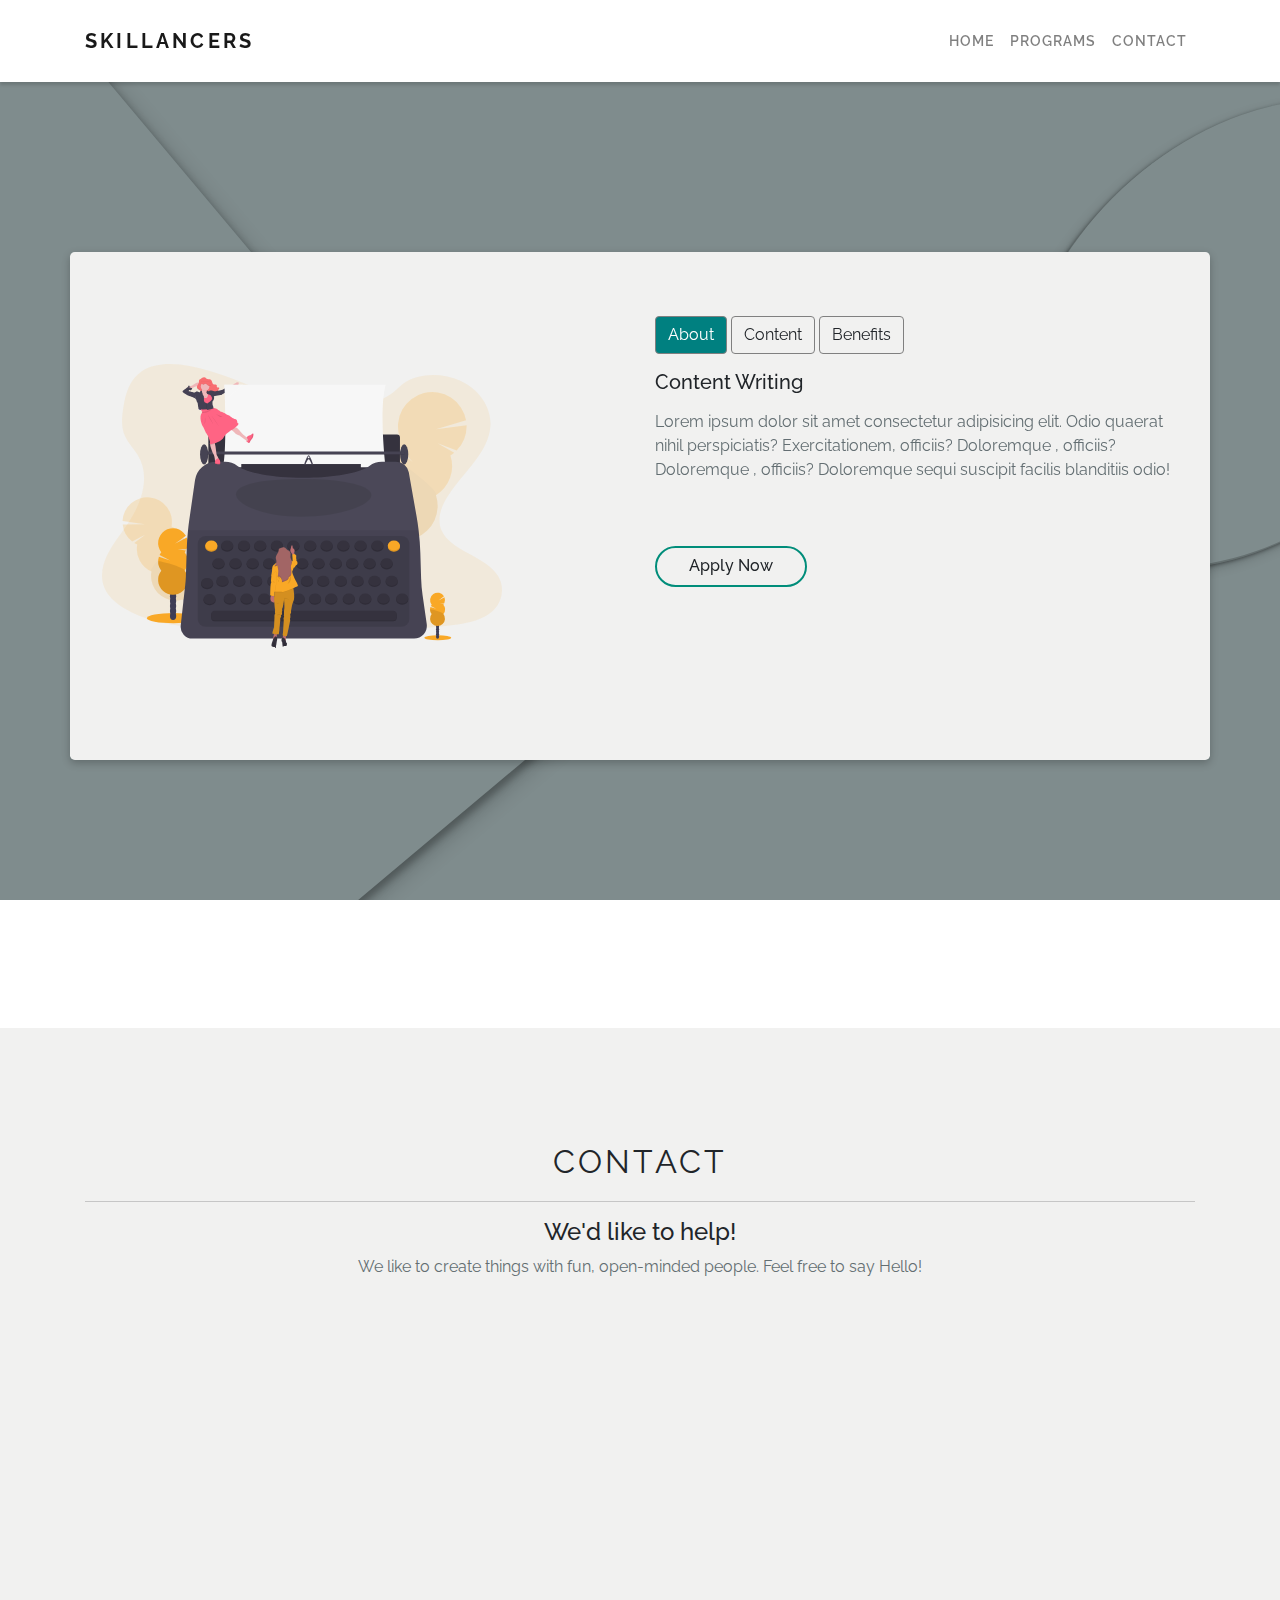
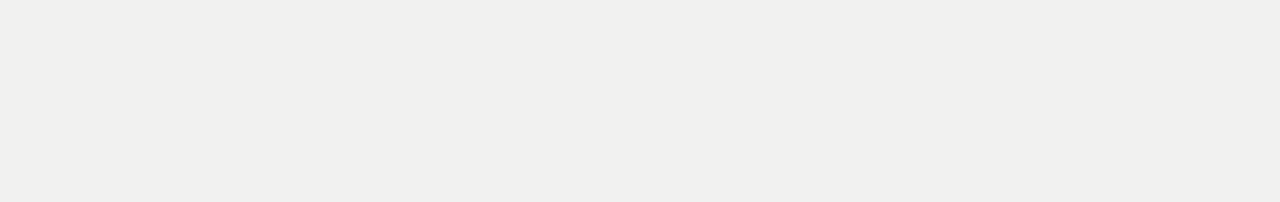
<file: pages/content.html>
<!DOCTYPE html>
<html lang="en">

<head>
  <meta charset="UTF-8">
  <meta http-equiv="X-UA-Compatible" content="IE=edge">
  <meta name="viewport" content="width=device-width, initial-scale=1.0">
  <title>Content Writing - Skillancers</title>
  <link rel="stylesheet" href="https://stackpath.bootstrapcdn.com/bootstrap/4.4.1/css/bootstrap.min.css"
    integrity="sha384-Vkoo8x4CGsO3+Hhxv8T/Q5PaXtkKtu6ug5TOeNV6gBiFeWPGFN9MuhOf23Q9Ifjh" crossorigin="anonymous" />
  <link rel="stylesheet" href="https://cdnjs.cloudflare.com/ajax/libs/font-awesome/5.13.0/css/all.min.css">

  <link rel="stylesheet" href="https://unpkg.com/aos@next/dist/aos.css" />
  <link rel="stylesheet" href="../styles/style.css">
  <link rel="stylesheet" href="../styles/programs.css">
</head>

<body>
  <div class="background">
    <nav class="navbar navbar-expand-lg navbar-light">
        <div class="container">
          <a class="navbar-brand text-uppercase" href="#">Skillancers</a>
          <button
            class="navbar-toggler"
            type="button"
            data-bs-toggle="collapse"
            data-bs-target="#navbarSupportedContent"
            aria-controls="navbarSupportedContent"
            aria-expanded="false"
            aria-label="Toggle navigation"
          >
            <span class="navbar-toggler-icon"></span>
          </button>
          <div
            class="collapse navbar-collapse text-center"
            id="navbarSupportedContent"
          >
            <ul class="navbar-nav ml-auto">
              <li class="nav-item homeID ">
                <a class="nav-link" aria-current="page" href="../index.html"
                  >Home</a
                >
              </li>
              <li class="nav-item ">
                <a href="../pages/programs.html" class="nav-link" >programs</a>
              </li>
              
              
              <li class="nav-item contactID">
                <a class="nav-link" href="#contactID">Contact</a>
              </li>
            </ul>
            <!-- <form class="d-flex mx-3">
              <input
                class="form-control mx-2"
                type="search"
                placeholder="Search"
                aria-label="Search"
              />
              <button class="btn" type="submit">Search</button>
            </form> -->
          </div>
        </div>
      </nav>    <!-- ---------------------------------------ABOUT----------------------- -->

    <section class="home homeID" id="homeID">
      <div class="internship_container container" data-aos="zoom-in">
       <div class="row">
           <div class="col-lg-6 col-md-6 col-12 my-5">
            <div class=" internship">
                   <img src="../images/type.svg" class="img-fluid" alt="">
                
                    <!-- <h5 class="card-title">Web Development</h5>
                    <p>Lorem ipsum dolor sit amet consectetur adipisicing elit. Non, harum! Consequatur, at.</p> -->
                  </div>
           </div>
           <div class="col-lg-6 col-md-6 col-12">
               <div class="tabContainer">
                   <div class="button_container">
                       <button class="btn" onclick="showPanels(0)">About</button>

                       <button class="btn" onclick="showPanels(1)">Content</button>
                       <button class="btn" onclick="showPanels(2)">Benefits</button>
                   </div>
                   <div class="panel">
                       <h5>Content Writing</h5>
                       <p>Lorem ipsum dolor sit amet consectetur adipisicing elit. Odio quaerat nihil perspiciatis? Exercitationem, officiis? Doloremque , officiis? Doloremque , officiis? Doloremque sequi suscipit facilis blanditiis odio!</p>
                        <button class="light_button btn my-5">Apply Now</button>
                    </div>
                   <div class="panel">
                       <h5>Requirements</h5>
                       <ul>
                           <li>Basic understanding of HTML & CSS, however not essential.</li>
                           <li>HTML Editor (e.g. Brackets, Coda, Notepad++, Coffeecup)</li>
                           <li>Webhost with PHP capabilities</li>
                           <li>FTP access (e.g FileZilla)</li>
                       </ul>
                   </div>
                   <div class="panel">
                    <h5>Benefits</h5>
                    <ul>
                        <li>Code an awesome 'coming soon' landing page for your product or business</li>
                        <li>Learn how to develop a responsive landing page</li>
                        <li>Use many different components of the bootstrap framework</li>
                        <li>Collect emails from a sign-up box via PHP</li>
                    </ul>
                </div>
                   <div class="panel">
                    <h5>Mentors</h5>
                </div>
                
               </div>
               <div style="position: relative; height:100%"></div>
           </div>
       </div>
      </div>
    </section>
  </div>
 
  
  <section class="contact contactID" id="contactID">
    <div class="container ">
      <h2 class="text-center">Contact</h2>
      <hr> 
      <div class="text-center">
        <h4>We'd like to help!</h4>
        <p>We like to create things with fun, open-minded people. Feel free to say Hello!</p>
       </div>
      <div class="row contact_form" data-aos="fade-right" >
      
        
        <div class="col-lg-6 col-md-6">
          <div class="mb-3">
           
            <input type="text" class="form-control" id="exampleFormControlInput1" placeholder="Your Name">
          </div>
          <div class="mb-3">
           
            <input type="email" class="form-control" id="exampleFormControlInput1" placeholder="Your Name">
          </div>
          <div class="mb-3">
            <textarea class="form-control" id="exampleFormControlTextarea1" rows="3" placeholder="Message"></textarea>
          </div>
        <button type="submit" class="btn submit-btn ml-3 my-3">Send</button>

        </div>
        <div class="col-lg-4 col-md-4">
         <div class="left_contact">
          <table class="address">
            <tr>
              <td><i class="fas fa-map-marker-alt"></i></td>
              <td>Hyderabad, Pakistan</td>
            </tr>
            <tr>
              <td><i class="fas fa-phone-alt"></i></td>
              <td> (92)3383748348</td>
            </tr>
            <tr>
              <td><i class="fas fa-envelope"></i></td>
              <td>aneelareiko@gmail.com</td>
            </tr>
          </table>
          <hr>
          <ul class="social_links">
            <li><a href="#"> <i class="fab fa-facebook-f"></i> </a></li>
            <li><a href="#"> <i class="fab fa-linkedin"></i> </a></li>
            <li><a href="#"> <i class="fab fa-twitter"></i> </a></li>
            <li><a href="#"> <i class="fas fa-envelope"></i> </a></li>
          </ul>
        </div>
         </div>   

      </div>
    </div>
  </section>

  
  <script src="../scripts/script.js"></script>
  <script src="https://unpkg.com/aos@next/dist/aos.js"></script>
  <script>
    AOS.init();
  </script>
  <script
  src="https://cdn.jsdelivr.net/npm/bootstrap@5.1.0/dist/js/bootstrap.bundle.min.js"
  integrity="sha384-U1DAWAznBHeqEIlVSCgzq+c9gqGAJn5c/t99JyeKa9xxaYpSvHU5awsuZVVFIhvj"
  crossorigin="anonymous">

</script>
</body>

</html>
</file>
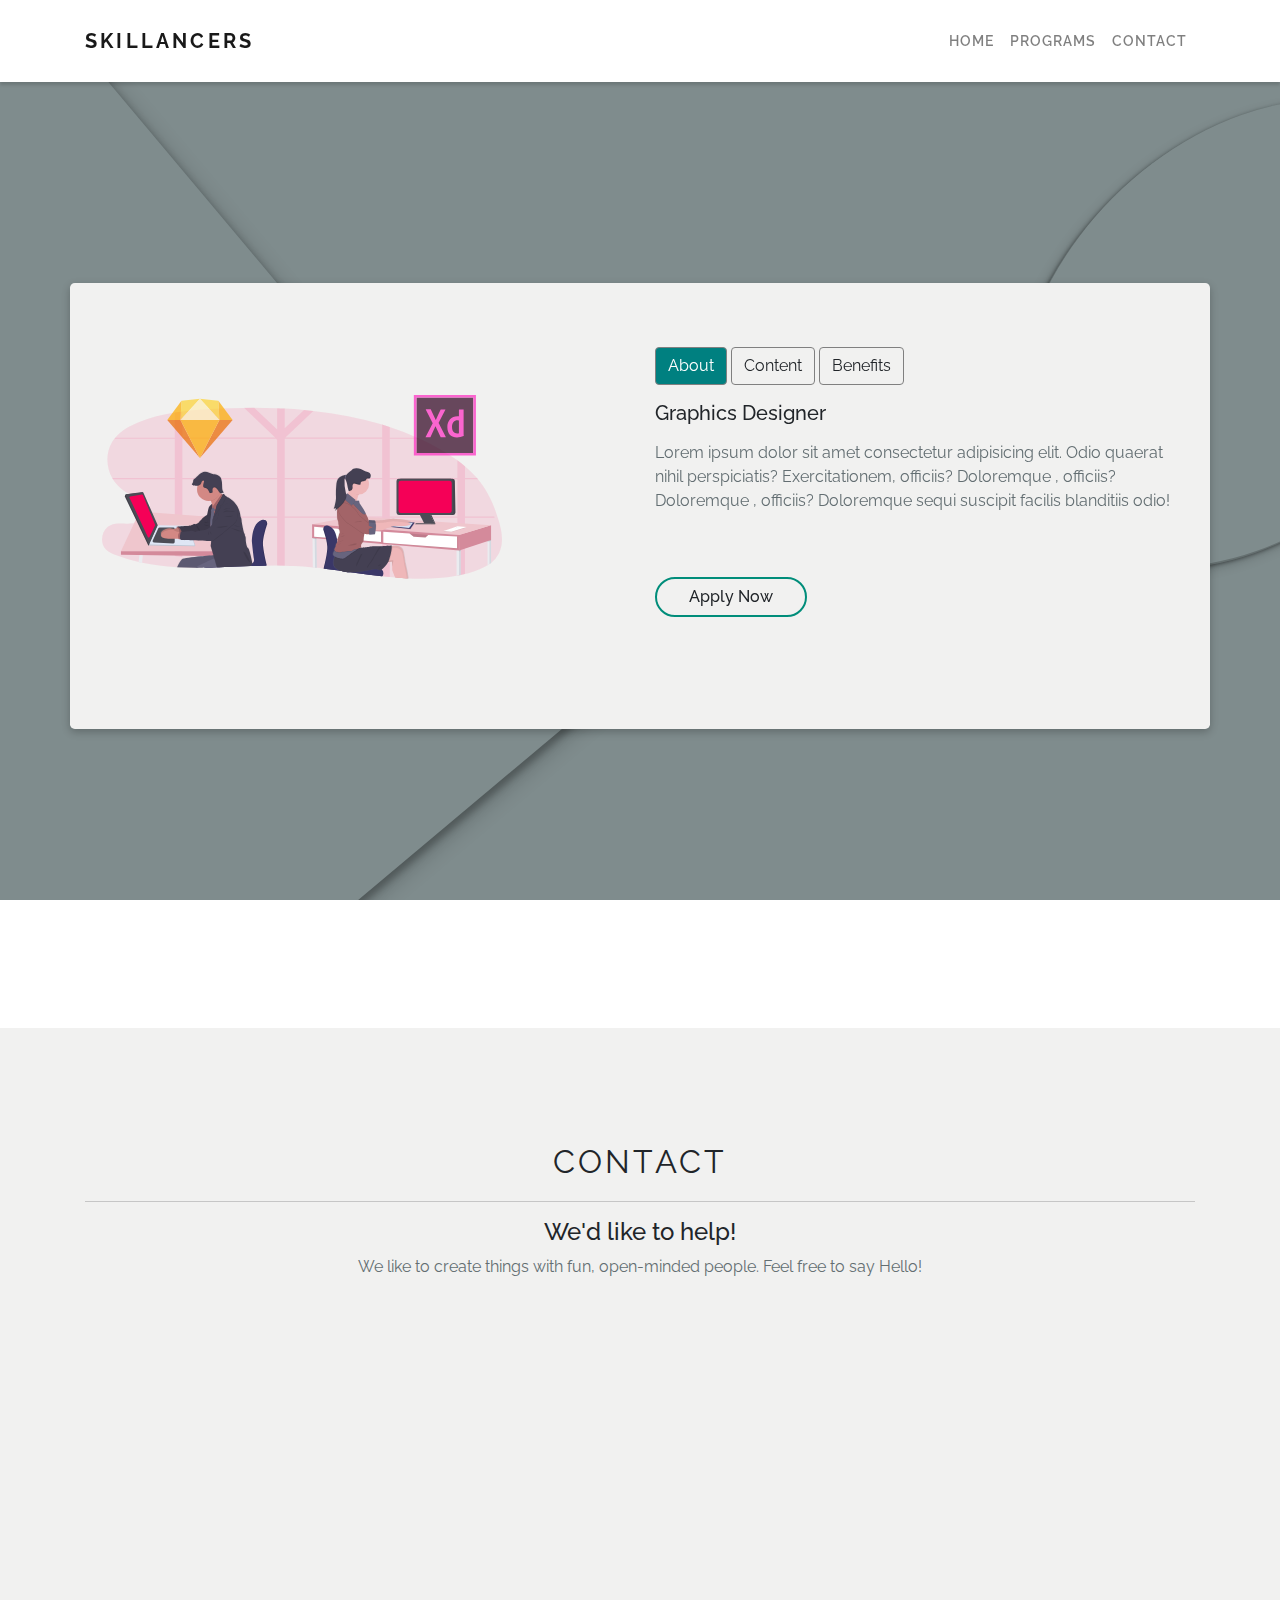
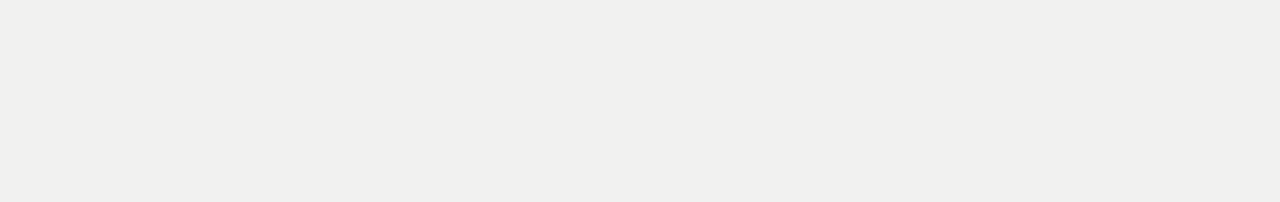
<file: pages/graphics.html>
<!DOCTYPE html>
<html lang="en">

<head>
  <meta charset="UTF-8">
  <meta http-equiv="X-UA-Compatible" content="IE=edge">
  <meta name="viewport" content="width=device-width, initial-scale=1.0">
  <title>Graphics Designer - Skillancers</title>
  <link rel="stylesheet" href="https://stackpath.bootstrapcdn.com/bootstrap/4.4.1/css/bootstrap.min.css"
    integrity="sha384-Vkoo8x4CGsO3+Hhxv8T/Q5PaXtkKtu6ug5TOeNV6gBiFeWPGFN9MuhOf23Q9Ifjh" crossorigin="anonymous" />
  <link rel="stylesheet" href="https://cdnjs.cloudflare.com/ajax/libs/font-awesome/5.13.0/css/all.min.css">

  <link rel="stylesheet" href="https://unpkg.com/aos@next/dist/aos.css" />
 
  <link rel="stylesheet" href="../styles/style.css">
  <link rel="stylesheet" href="../styles/programs.css">
</head>

<body>
  <div class="background">
    <nav class="navbar navbar-expand-lg navbar-light">
      <div class="container">
        <a class="navbar-brand text-uppercase" href="#">Skillancers</a>
        <button
          class="navbar-toggler"
          type="button"
          data-bs-toggle="collapse"
          data-bs-target="#navbarSupportedContent"
          aria-controls="navbarSupportedContent"
          aria-expanded="false"
          aria-label="Toggle navigation"
        >
          <span class="navbar-toggler-icon"></span>
        </button>
        <div
          class="collapse navbar-collapse text-center"
          id="navbarSupportedContent"
        >
          <ul class="navbar-nav ml-auto">
            <li class="nav-item homeID ">
              <a class="nav-link" aria-current="page" href="../index.html"
                >Home</a
              >
            </li>
            <li class="nav-item ">
              <a href="../pages/programs.html" class="nav-link" >programs</a>
            </li>
            
            <li class="nav-item contactID">
              <a class="nav-link" href="#contactID">Contact</a>
            </li>
          </ul>
          <!-- <form class="d-flex mx-3">
            <input
              class="form-control mx-2"
              type="search"
              placeholder="Search"
              aria-label="Search"
            />
            <button class="btn" type="submit">Search</button>
          </form> -->
        </div>
      </div>
    </nav>
    <!-- ---------------------------------------ABOUT----------------------- -->

    <section class="home homeID" id="homeID">
      <div class="internship_container container" data-aos="zoom-in">
       <div class="row">
           <div class="col-lg-6 col-md-6 col-12 my-5">
            <div class=" internship">
                   <img src="../images/design.svg" class="img-fluid"  alt="">
                
                    <!-- <h5 class="card-title">Web Development</h5>
                    <p>Lorem ipsum dolor sit amet consectetur adipisicing elit. Non, harum! Consequatur, at.</p> -->
                  </div>
           </div>
           <div class="col-lg-6 col-md-6 col-12">
               <div class="tabContainer">
                   <div class="button_container">
                       <button class="btn" onclick="showPanels(0)">About</button>

                       <button class="btn" onclick="showPanels(1)">Content</button>
                       <button class="btn" onclick="showPanels(2)">Benefits</button>
                   </div>
                   <div class="panel">
                       <h5>Graphics Designer</h5>
                       <p>Lorem ipsum dolor sit amet consectetur adipisicing elit. Odio quaerat nihil perspiciatis? Exercitationem, officiis? Doloremque , officiis? Doloremque , officiis? Doloremque sequi suscipit facilis blanditiis odio!</p>
                        <button class="light_button btn my-5">Apply Now</button>
                    </div>
                   <div class="panel">
                       <h5>Requirements</h5>
                       <ul>
                           <li>Basic understanding of HTML & CSS, however not essential.</li>
                           <li>HTML Editor (e.g. Brackets, Coda, Notepad++, Coffeecup)</li>
                           <li>Webhost with PHP capabilities</li>
                           <li>FTP access (e.g FileZilla)</li>
                       </ul>
                   </div>
                   <div class="panel">
                    <h5>Benefits</h5>
                    <ul>
                        <li>Code an awesome 'coming soon' landing page for your product or business</li>
                        <li>Learn how to develop a responsive landing page</li>
                        <li>Use many different components of the bootstrap framework</li>
                        <li>Collect emails from a sign-up box via PHP</li>
                    </ul>
                </div>
                   <div class="panel">
                    <h5>Mentors</h5>
                </div>
                
               </div>
               <div style="position: relative; height:100%"></div>
           </div>
       </div>
      </div>
    </section>
  </div>
 
  
  <section class="contact contactID" id="contactID">
    <div class="container ">
      <h2 class="text-center">Contact</h2>
      <hr> 
      <div class="text-center">
        <h4>We'd like to help!</h4>
        <p>We like to create things with fun, open-minded people. Feel free to say Hello!</p>
       </div>
      <div class="row contact_form" data-aos="fade-right">
      
        
        <div class="col-lg-6 col-md-6">
          <div class="mb-3">
           
            <input type="text" class="form-control" id="exampleFormControlInput1" placeholder="Your Name">
          </div>
          <div class="mb-3">
           
            <input type="email" class="form-control" id="exampleFormControlInput1" placeholder="Your Name">
          </div>
          <div class="mb-3">
            <textarea class="form-control" id="exampleFormControlTextarea1" rows="3" placeholder="Message"></textarea>
          </div>
        <button type="submit" class="btn submit-btn ml-3 my-3">Send</button>

        </div>
        <div class="col-lg-4 col-md-4">
         <div class="left_contact">
          <table class="address">
            <tr>
              <td><i class="fas fa-map-marker-alt"></i></td>
              <td>Hyderabad, Pakistan</td>
            </tr>
            <tr>
              <td><i class="fas fa-phone-alt"></i></td>
              <td> (92)3383748348</td>
            </tr>
            <tr>
              <td><i class="fas fa-envelope"></i></td>
              <td>aneelareiko@gmail.com</td>
            </tr>
          </table>
          <hr>
          <ul class="social_links">
            <li><a href="#"> <i class="fab fa-facebook-f"></i> </a></li>
            <li><a href="#"> <i class="fab fa-linkedin"></i> </a></li>
            <li><a href="#"> <i class="fab fa-twitter"></i> </a></li>
            <li><a href="#"> <i class="fas fa-envelope"></i> </a></li>
          </ul>
        </div>
         </div>   

      </div>
    </div>
  </section>

  
  <script src="../scripts/script.js"></script>
  <script src="https://unpkg.com/aos@next/dist/aos.js"></script>
  <script>
    AOS.init();
  </script>
  <script
  src="https://cdn.jsdelivr.net/npm/bootstrap@5.1.0/dist/js/bootstrap.bundle.min.js"
  integrity="sha384-U1DAWAznBHeqEIlVSCgzq+c9gqGAJn5c/t99JyeKa9xxaYpSvHU5awsuZVVFIhvj"
  crossorigin="anonymous">

</script>
</body>

</html>
</file>
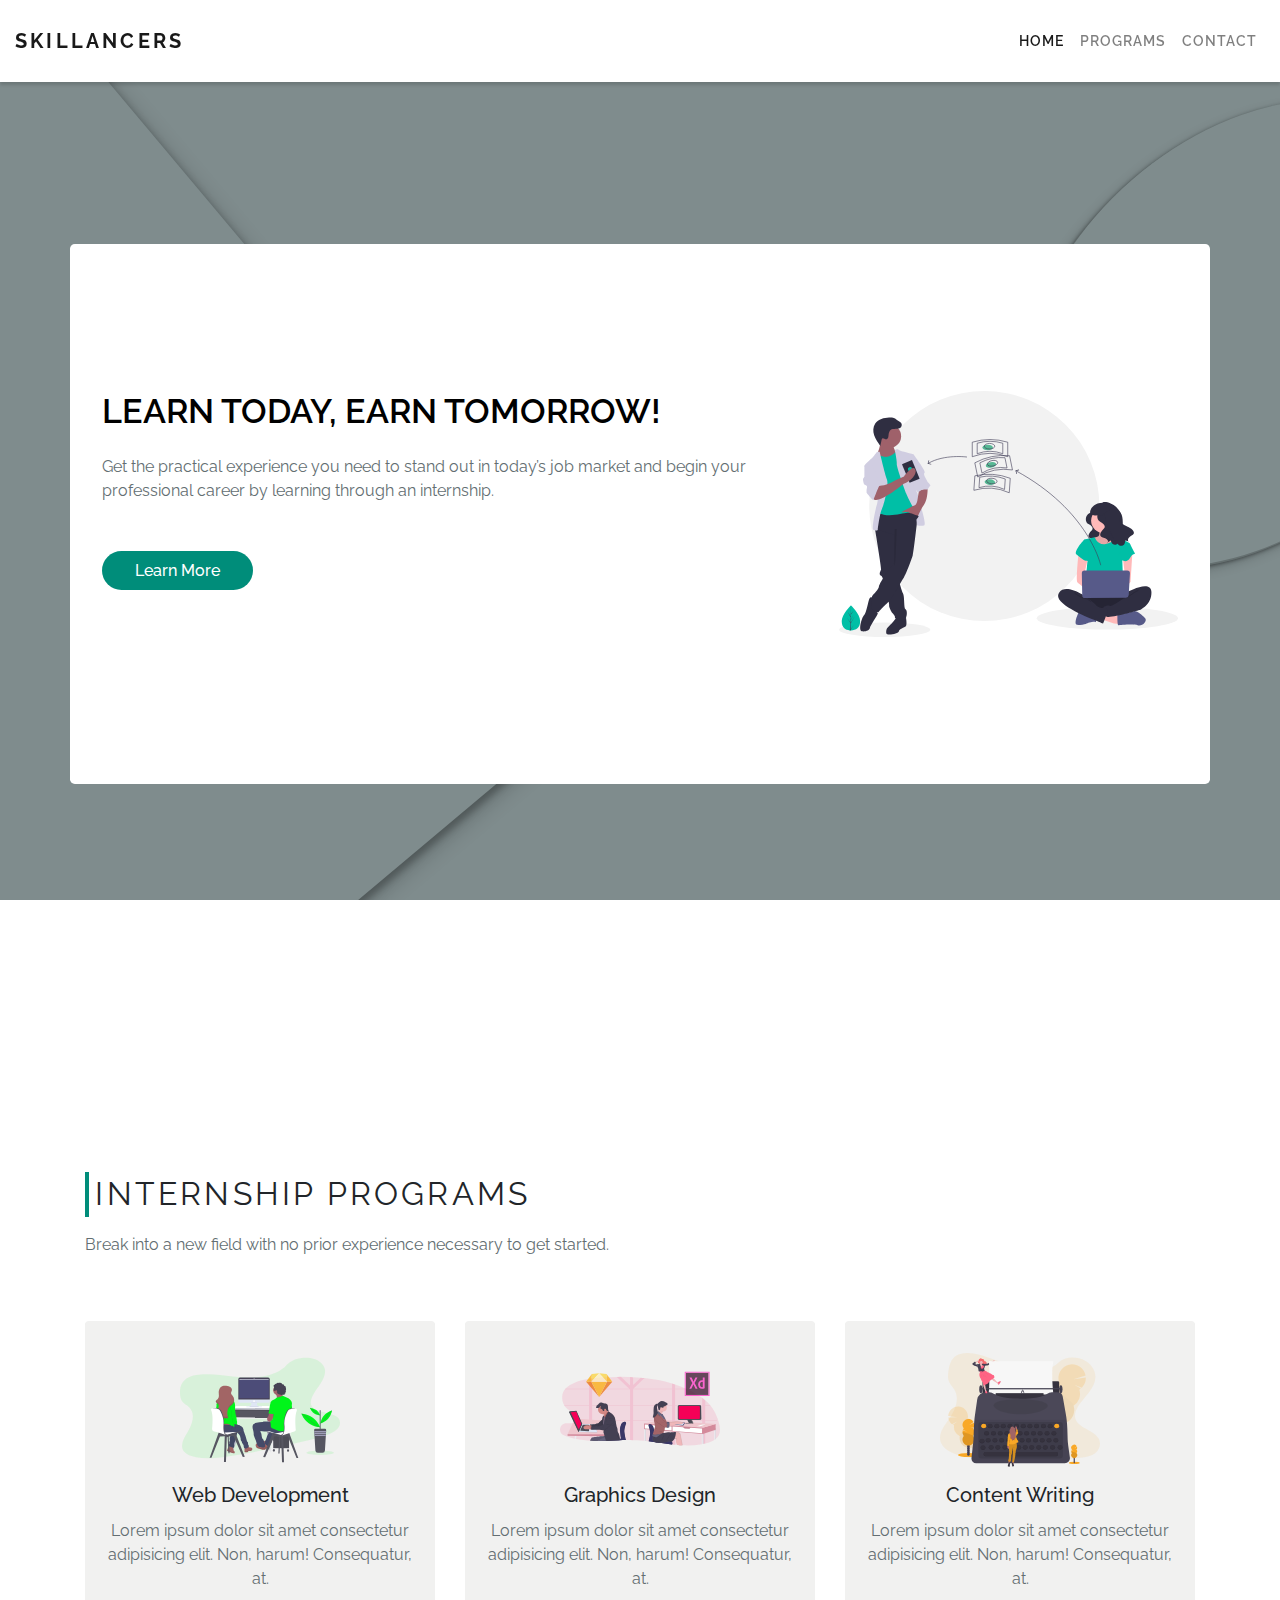
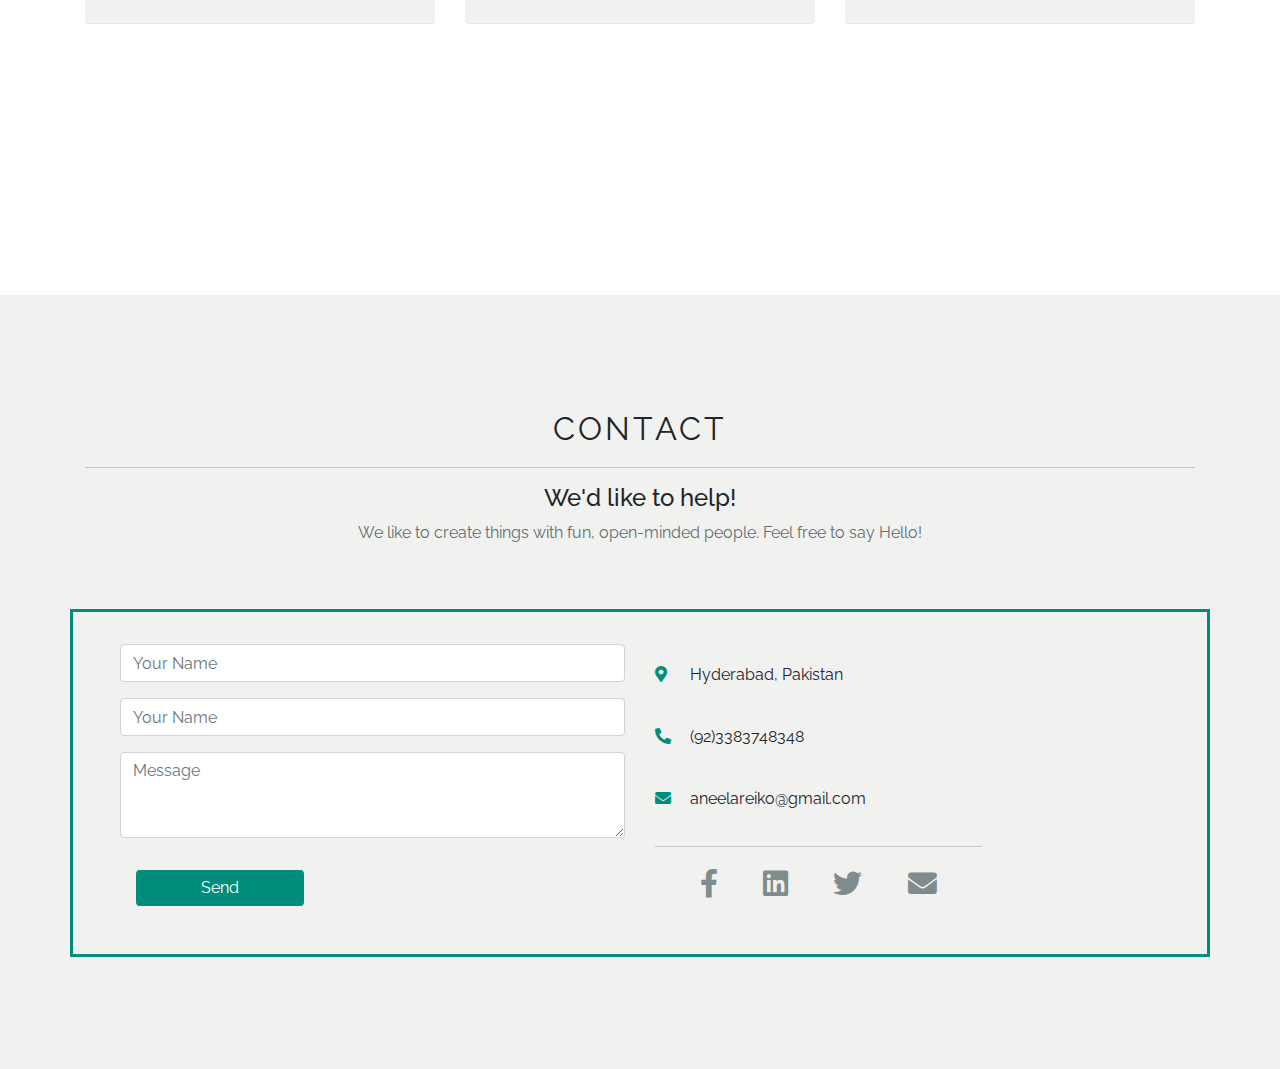
<file: pages/programs.html>
<!DOCTYPE html>
<html lang="en">

<head>
  <meta charset="UTF-8">
  <meta http-equiv="X-UA-Compatible" content="IE=edge">
  <meta name="viewport" content="width=device-width, initial-scale=1.0">
  <title>Programs - Skillancers</title>
  <link rel="stylesheet" href="https://stackpath.bootstrapcdn.com/bootstrap/4.4.1/css/bootstrap.min.css"
    integrity="sha384-Vkoo8x4CGsO3+Hhxv8T/Q5PaXtkKtu6ug5TOeNV6gBiFeWPGFN9MuhOf23Q9Ifjh" crossorigin="anonymous" />
  <link rel="stylesheet" href="https://cdnjs.cloudflare.com/ajax/libs/font-awesome/5.13.0/css/all.min.css">

  <link rel="stylesheet" href="../styles/style.css">
  <link rel="stylesheet" href="../styles/programs.css">
</head>

<body>
  <div class="background">
    <nav class="navbar navbar-expand-lg navbar-light">
      <div class="container-fluid">
        <a class="navbar-brand text-uppercase" href="#">Skillancers</a>
        <button class="navbar-toggler" type="button" data-bs-toggle="collapse" data-bs-target="#navbarSupportedContent"
          aria-controls="navbarSupportedContent" aria-expanded="false" aria-label="Toggle navigation">
          <span class="navbar-toggler-icon"></span>
        </button>
        <div class="collapse navbar-collapse text-center" id="navbarSupportedContent">
          <ul class="navbar-nav ml-auto">
            <li class="nav-item homeID">
              <a class="nav-link active" aria-current="page" href="/index.html">Home</a>
            </li>
            <!-- <li class="nav-item">
              <a class="nav-link" href="#about">About</a>
            </li>
            <li class="nav-item">
              <a class="nav-link" href="#services">Services</a>
            </li> -->
            <li class="nav-item ">
              <a class="nav-link" href="#">programs</a>
            </li>
            
            
            <li class="nav-item contactID">
              <a class="nav-link" href="#contactID">Contact</a>
            </li>
          </ul>
          <!-- <form class="d-flex mx-3">
            <input class="form-control mx-2" type="search" placeholder="Search" aria-label="Search" />
            <button class="btn" type="submit">Search</button>
          </form> -->
        </div>
      </div>
    </nav>
    <!-- ---------------------------------------ABOUT----------------------- -->

    <section class="home homeID" id="homeID">
      <div class="box_main container" data-aos="zoom-in">
        <div class="row">
          <div class="col-lg-8 col-md-8 col-12 ">
            <div class="first_half">
              <h1 class="text_big text-uppercase h1">
                Learn today, earn tomorrow!
              </h1>
              <p class="text_small">
                Get the practical experience you need to stand out in today’s job
                market and begin your professional career by learning through an
                internship.
              </p>
              <div class="buttons">
                <a href="#programs" class=" dark_button btn">Learn More</a>
              </div>
            </div>
          </div>
          <div class="col-lg-4 col-md-4  d-lg-block d-md-block d-none">
            <div class="second_half">
              <img src="../images/money.svg" alt="icon" class="" />
            </div>
          </div>

        </div>
      </div>
    </section>
  </div>
  <section class="programs">
    <div class="container" id="programs">
      <h2 class="my-3">Internship Programs</h2>
      <p class="mb-5">Break into a new field with no prior experience necessary to get started. </p>

      <div class="row" data-aos="fade-down">

        <div class="my-3 col-lg-4 col-md-4">
          <div class="card internship">
           <div class="details-btn">
            <a href="../pages/webdev.html">learn More</a>
           </div> 

          <img src="../images/web d.svg" alt="">
          
              <h5 class="card-title">Web Development</h5>
              <p>Lorem ipsum dolor sit amet consectetur adipisicing elit. Non, harum! Consequatur, at.</p>
            </div>
        </div>

        <div class="my-3 col-lg-4 col-md-4">
          <div class="card internship">
            <div class="details-btn">
              <a href="../pages/graphics.html">learn More</a>
             </div> 
          <img src="../images/design.svg" alt="">
          
              <h5 class="card-title">Graphics Design</h5>
              <p>Lorem ipsum dolor sit amet consectetur adipisicing elit. Non, harum! Consequatur, at.</p>
            </div>
                  </div>

        <div class="my-3 col-lg-4 col-md-4">
          <div class="card internship">
            <div class="details-btn">
              <a href="../pages/content.html">learn More</a>
             </div> 
          <img src="../images/type.svg" alt="">
              <h5 class="card-title">Content Writing</h5>
              <p>Lorem ipsum dolor sit amet consectetur adipisicing elit. Non, harum! Consequatur, at.</p>
            </div>
                  </div>

      </div>
    </div>
  </section>
  

  <section class="contact contactID" id="contactID">
    <div class="container ">
      <h2 class="text-center">Contact</h2>
      <hr> 
      <div class="text-center">
        <h4>We'd like to help!</h4>
        <p>We like to create things with fun, open-minded people. Feel free to say Hello!</p>
       </div>
      <div class="row contact_form" data-aos="fade-right">
      
        
        <div class="col-lg-6 col-md-6">
          <div class="mb-3">
           
            <input type="text" class="form-control" id="exampleFormControlInput1" placeholder="Your Name">
          </div>
          <div class="mb-3">
           
            <input type="email" class="form-control" id="exampleFormControlInput1" placeholder="Your Name">
          </div>
          <div class="mb-3">
            <textarea class="form-control" id="exampleFormControlTextarea1" rows="3" placeholder="Message"></textarea>
          </div>
        <button type="submit" class="btn submit-btn ml-3 my-3">Send</button>

        </div>
        <div class="col-lg-4 col-md-4">
         <div class="left_contact">
          <table class="address">
            <tr>
              <td><i class="fas fa-map-marker-alt"></i></td>
              <td>Hyderabad, Pakistan</td>
            </tr>
            <tr>
              <td><i class="fas fa-phone-alt"></i></td>
              <td> (92)3383748348</td>
            </tr>
            <tr>
              <td><i class="fas fa-envelope"></i></td>
              <td>aneelareiko@gmail.com</td>
            </tr>
          </table>
          <hr>
          <ul class="social_links">
            <li><a href="#"> <i class="fab fa-facebook-f"></i> </a></li>
            <li><a href="#"> <i class="fab fa-linkedin"></i> </a></li>
            <li><a href="#"> <i class="fab fa-twitter"></i> </a></li>
            <li><a href="#"> <i class="fas fa-envelope"></i> </a></li>
          </ul>
        </div>
         </div>   

      </div>
    </div>
  </section>

  
  <script
  src="https://cdn.jsdelivr.net/npm/bootstrap@5.1.0/dist/js/bootstrap.bundle.min.js"
  integrity="sha384-U1DAWAznBHeqEIlVSCgzq+c9gqGAJn5c/t99JyeKa9xxaYpSvHU5awsuZVVFIhvj"
  crossorigin="anonymous">

</script>
  <script src="../scripts/script.js"></script>
</body>

</html>
</file>
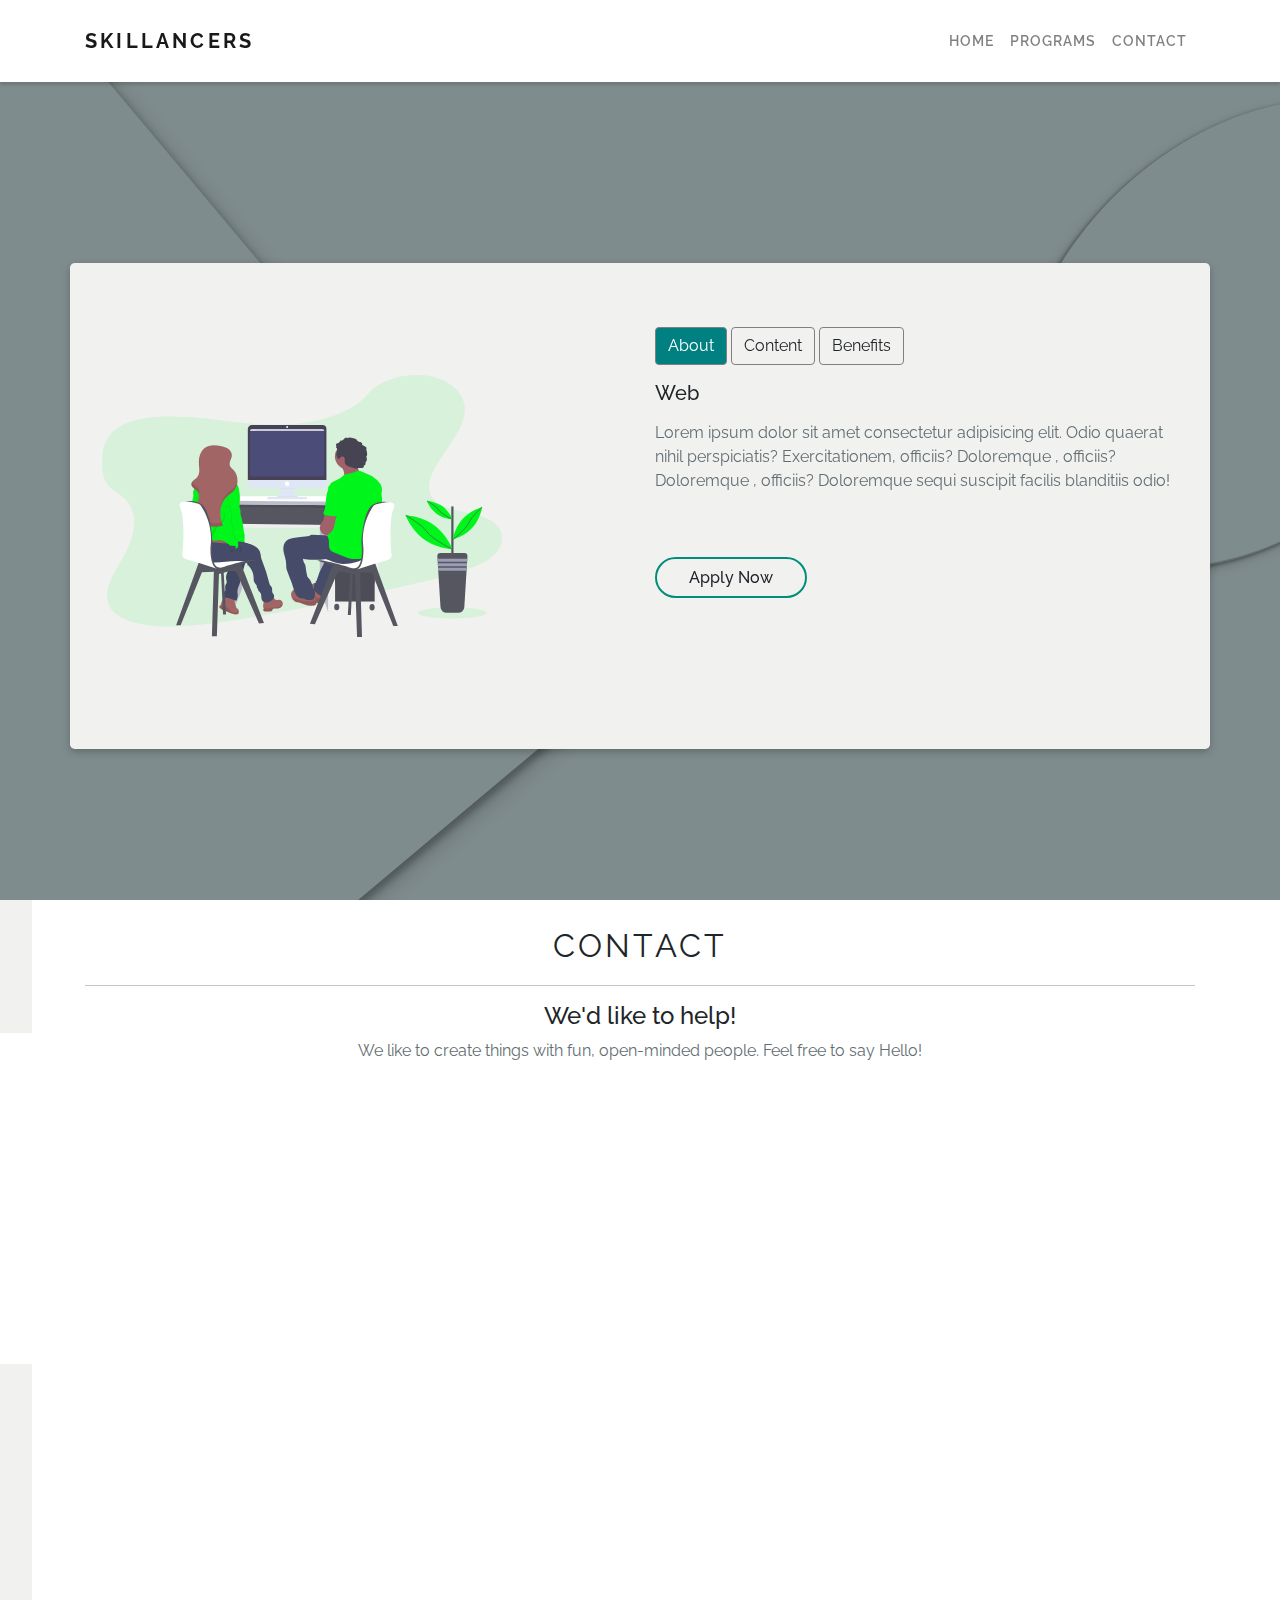
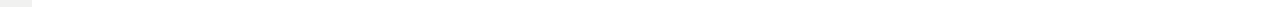
<file: pages/webdev.html>
<!DOCTYPE html>
<html lang="en">

<head>
  <meta charset="UTF-8">
  <meta http-equiv="X-UA-Compatible" content="IE=edge">
  <meta name="viewport" content="width=device-width, initial-scale=1.0">
  <title>Web development - Skillancers</title>
  <link rel="stylesheet" href="https://stackpath.bootstrapcdn.com/bootstrap/4.4.1/css/bootstrap.min.css"
    integrity="sha384-Vkoo8x4CGsO3+Hhxv8T/Q5PaXtkKtu6ug5TOeNV6gBiFeWPGFN9MuhOf23Q9Ifjh" crossorigin="anonymous" />
  <link rel="stylesheet" href="https://cdnjs.cloudflare.com/ajax/libs/font-awesome/5.13.0/css/all.min.css">

  <link rel="stylesheet" href="https://unpkg.com/aos@next/dist/aos.css" />
    <link rel="stylesheet" href="../styles/style.css">
    <link rel="stylesheet" href="../styles/programs.css">
</head>

<body>
  <div class="background">
    <nav class="navbar navbar-expand-lg navbar-light">
      <div class="container">
        <a class="navbar-brand text-uppercase" href="#">Skillancers</a>
        <button
          class="navbar-toggler"
          type="button"
          data-bs-toggle="collapse"
          data-bs-target="#navbarSupportedContent"
          aria-controls="navbarSupportedContent"
          aria-expanded="false"
          aria-label="Toggle navigation"
        >
          <span class="navbar-toggler-icon"></span>
        </button>
        <div
          class="collapse navbar-collapse text-center"
          id="navbarSupportedContent"
        >
          <ul class="navbar-nav ml-auto">
            <li class="nav-item homeID ">
              <a class="nav-link" aria-current="page" href="../index.html"
                >Home</a
              >
            </li>
            <li class="nav-item ">
              <a class="nav-link" href="../pages/programs.html">programs</a>
            </li>
            
            <li class="nav-item contactID">
              <a class="nav-link" href="#contactID">Contact</a>
            </li>
          </ul>
          <!-- <form class="d-flex mx-3">
            <input
              class="form-control mx-2"
              type="search"
              placeholder="Search"
              aria-label="Search"
            />
            <button class="btn" type="submit">Search</button>
          </form> -->
        </div>
      </div>
    </nav>
    <!-- ---------------------------------------ABOUT----------------------- -->
    <section class="home homeID" id="homeID">
      <div class="internship_container container" data-aos="zoom-in">
       <div class="row">
           <div class="col-lg-6 col-md-6 col-12 my-5">
            <div class=" internship">
                   <img src="../images/web d.svg" class="img-fluid"  alt="">
                
                    <!-- <h5 class="card-title">Web Development</h5>
                    <p>Lorem ipsum dolor sit amet consectetur adipisicing elit. Non, harum! Consequatur, at.</p> -->
                  </div>
           </div>
           <div class="col-lg-6 col-md-6 col-12">
               <div class="tabContainer">
                   <div class="button_container">
                       <button class="btn" onclick="showPanels(0)">About</button>

                       <button class="btn" onclick="showPanels(1)">Content</button>
                       <button class="btn" onclick="showPanels(2)">Benefits</button>
                   </div>
                   <div class="panel">
                       <h5>Web</h5>
                       <p>Lorem ipsum dolor sit amet consectetur adipisicing elit. Odio quaerat nihil perspiciatis? Exercitationem, officiis? Doloremque , officiis? Doloremque , officiis? Doloremque sequi suscipit facilis blanditiis odio!</p>
                        <button class="light_button btn my-5">Apply Now</button>
                    </div>
                   <div class="panel">
                       <h5>Requirements</h5>
                       <ul>
                           <li>Basic understanding of HTML & CSS, however not essential.</li>
                           <li>HTML Editor (e.g. Brackets, Coda, Notepad++, Coffeecup)</li>
                           <li>Webhost with PHP capabilities</li>
                           <li>FTP access (e.g FileZilla)</li>
                       </ul>
                   </div>
                   <div class="panel">
                    <h5>Benefits</h5>
                    <ul>
                        <li>Code an awesome 'coming soon' landing page for your product or business</li>
                        <li>Learn how to develop a responsive landing page</li>
                        <li>Use many different components of the bootstrap framework</li>
                        <li>Collect emails from a sign-up box via PHP</li>
                    </ul>
                </div>
                   <div class="panel">
                    <h5>Mentors</h5>
                </div>
                
               </div>
               <div style="position: relative; height:100%"></div>
           </div>
       </div>
      </div>
    </section>
  </div>
 
  
  <secion class="contact contactID" id="contactID">
    <div class="container ">
      <h2 class="text-center">Contact</h2>
      <hr> 
      <div class="text-center">
        <h4>We'd like to help!</h4>
        <p>We like to create things with fun, open-minded people. Feel free to say Hello!</p>
       </div>
      <div class="row contact_form" data-aos="fade-right">
      
        
        <div class="col-lg-6 col-md-6">
          <div class="mb-3">
           
            <input type="text" class="form-control" id="exampleFormControlInput1" placeholder="Your Name">
          </div>
          <div class="mb-3">
           
            <input type="email" class="form-control" id="exampleFormControlInput1" placeholder="Your Name">
          </div>
          <div class="mb-3">
            <textarea class="form-control" id="exampleFormControlTextarea1" rows="3" placeholder="Message"></textarea>
          </div>
        <button type="submit" class="btn submit-btn ml-3 my-3">Send</button>

        </div>
        <div class="col-lg-4 col-md-4">
         <div class="left_contact">
          <table class="address">
            <tr>
              <td><i class="fas fa-map-marker-alt"></i></td>
              <td>Hyderabad, Pakistan</td>
            </tr>
            <tr>
              <td><i class="fas fa-phone-alt"></i></td>
              <td> (92)3383748348</td>
            </tr>
            <tr>
              <td><i class="fas fa-envelope"></i></td>
              <td>aneelareiko@gmail.com</td>
            </tr>
          </table>
          <hr>
          <ul class="social_links">
            <li><a href="#"> <i class="fab fa-facebook-f"></i> </a></li>
            <li><a href="#"> <i class="fab fa-linkedin"></i> </a></li>
            <li><a href="#"> <i class="fab fa-twitter"></i> </a></li>
            <li><a href="#"> <i class="fas fa-envelope"></i> </a></li>
          </ul>
        </div>
         </div>   

      </div>
    </div>
  </secion>

  
  <script src="../scripts/script.js"></script>
  <script src="https://unpkg.com/aos@next/dist/aos.js"></script>
  <script>
    AOS.init();
  </script>
  <script
  src="https://cdn.jsdelivr.net/npm/bootstrap@5.1.0/dist/js/bootstrap.bundle.min.js"
  integrity="sha384-U1DAWAznBHeqEIlVSCgzq+c9gqGAJn5c/t99JyeKa9xxaYpSvHU5awsuZVVFIhvj"
  crossorigin="anonymous">

</script>
</body>

</html>
</file>
<file: styles/style.css>
/* @import url('https://fonts.googleapis.com/css2?family=Open+Sans:wght@300;400;800&display=swap'); */

@import url('https://fonts.googleapis.com/css2?family=Raleway:ital,wght@0,100;0,200;0,300;0,400;0,500;0,600;0,700;0,900;1,100&display=swap');
*{
    padding: 0;
    margin: 0;
    box-sizing: border-box;
    /* font-family: 'Open Sans', sans-serif; */
    font-family: 'Raleway', sans-serif;
}

:root{
    --primary: #008D7A;
    --secondary: #f1f1f0;
    --light-font: #636e72;
    --dark:#2c3e50;
    --bgColor: #7f8c8d;
}

/* .card{
    box-shadow: rgba(0, 0, 0, 0.24) 0px 3px 8px;

} */
p{
    color: var(--light-font);
}
li{
    list-style: none;
}
h1{

}
h2{
    border-left: 4px solid var(--primary);
    padding: .2rem .4rem;
    text-transform: uppercase;
    font-weight: 400;
    letter-spacing: .2rem;
}
.dark_button{
    background: var(--primary);
    color: white;
    border-radius: 2rem;
    padding: .4rem 2rem;
    font-weight: 500 !important;
}
.light_button{
    border: 2px solid var(--primary);
    /* color: black; */
    border-radius: 2.1rem;
    padding: .4rem 2rem;
    font-weight: 500 !important;
}
html{
    /* font-size: 65.2%; */
    scroll-behavior: smooth;
}

.fade-in{
    /* background: var(--dark) !important; */
    /* background:white !important; */
    color: black !important;
}
/* ------------------------------------------------------------ */
.background{
    /* background:rgba(76, 115, 199, 0.9) url(../images//bg1.jpeg); */
    background-image: url("https://images.pexels.com/photos/265072/pexels-photo-265072.jpeg?auto=compress&cs=tinysrgb&dpr=2&h=650&w=940");
    background-size: 100% 100%;
    background-repeat: no-repeat;
    /* background-position: center; */
    background-attachment: fixed;
    /* background: var(--secondary); */
    
    /* background: url("https://media.gettyimages.com/photos/abstract-monochrome-creative-paper-texture-background-minimal-shapes-picture-id1220503808?b=1&k=20&m=1220503808&s=170667a&w=0&h=9EzQjdtCtapqnE__prh0psJostjF1XuHQF6YYh0doic="); */
    /* background: #89C8C3; */
    background: var(--bgColor);
    position: relative;
    overflow: hidden;
}
.background::before{
    position: absolute;
    content: "";
    width: 50%;
    height: 100%;
    /* box-shadow: rgba(14, 13, 13, 0.24) 0px 3px 8px; */
    box-shadow: rgba(14, 30, 37, 0.12) 0px 2px 8px 0px, rgba(14, 30, 37, 0.32) 0px 2px 30px 0px;
    /* box-shadow: -5px 2px  -4px 4px black; */
    /* background: #89C8C3; */
    background: var(--bgColor);
    box-shadow: rgba(0, 0, 0, 0.19) 0px 10px 20px, rgba(0, 0, 0, 0.23) 0px 6px 6px;
    transform: rotate(-40deg);
    left: -15rem;
    bottom: -6rem;
}
.background::after{
    position: absolute;
    content: "";
    width: 30%;
    height: 60%;
    /* box-shadow: rgba(14, 13, 13, 0.24) 0px 3px 8px; */
    /* box-shadow: -5px 2px  -4px 4px black; */
    /* background: #89C8C3; */
    background: var(--bgColor);
    transform: rotate(45deg);
    right: -10rem;
    border-radius: 50%;
    box-shadow: rgba(0, 0, 0, 0.4) 0px 2px 4px, rgba(0, 0, 0, 0.3) 0px 7px 13px -3px, rgba(0, 0, 0, 0.2) 0px -3px 0px inset;
    top: 4rem;
}
.navbar{
    position: fixed;
    width: 100%;
    transition: all ease .3s;
    z-index: 9999;
    /* margin: auto; */
    left: 50%;
    transform: translate(-50%);
    padding: 1.3rem 0;
    /* border-radius: 2rem; */
}
.navbar .navbar-brand{
    font-weight: bolder;
    /* color: var(--primary); */
    /* color: white; */
    
    letter-spacing: .2rem;
}
.dropdown-menu{
/* background: rgba(0, 0, 0, .8) */

}
.dropdown-menu .dropdown-item{
    margin: .4rem 0;
    font-size: .8rem;
}

.navbar{
    display: flex ;
    /* background: var(--secondary); */
    align-items: center;
    justify-content: center ;
    background: white !important;
    /* box-shadow: rgba(0, 0, 0, 0.45) 0px 5px 10px -10px; */
    box-shadow: rgba(0, 0, 0, 0.15) 0px 3px 3px 0px;
}
.navbar-nav li{
    list-style: none;

}
.navbar-nav li.active a{
    color: var(--primary) !important;
}
.navbar-nav li a{
    text-decoration: none;
    /* color: white !important; */
    font-weight: 600;
    text-transform: uppercase;
    font-size: .85rem;
    letter-spacing: 1px;
    font-family: 'Raleway', sans-serif;
    transition: color ease .3s;
}
.navbar form input{

}
.navbar form .btn{
    border: 1px solid var(--primary);
    background-color: var(--primary);
    /* padding: .1rem 3rem; */
    color: white;
}


/* =================================== */
.home{
    height: 100vh;
    display: flex;
    align-items: center;
}
.home .row{
    padding: 0;
}
.box_main{
    display: flex;
    justify-content: space-between;
    align-items: center;
    /* color: white; */
    /* background-color: teal; */
    background: var(--secondary);
    /* height: 50vh; */
    width: 100%;
    padding: 1rem 2rem;
    /* box-shadow: rgba(0, 0, 0, 0.24) 0px 3px 8px; */
    border-radius: .3rem;
    height: 60%;
    z-index: 99;
    background: white;
    margin-top: 8rem;
}
.box_main h1{
    /* color: white; */
    color: var(--primary);
    font-weight: 600;
    color: black;
}


.first_half{
    /* background: yellow; */
    display: flex;
    justify-content:center;
    /* align-items: center; */
    flex-direction: column;


}
.first_half .buttons {
    /* width: 40% !important; */
    margin-top: 2rem;
    /* justify-content: space-between; */
    display: flex;
    flex-wrap: wrap;
    align-items: center;
}
.first_half .buttons button{
    margin: .5rem;
}
.first_half .text_big{
    font-size: 210%;
}
.first_half p{
    margin: 1rem auto;
}
.second_half{
    /* background: green; */
    display: flex;
    justify-content:center;
    align-items: center;
    height: 100%;
    width: 100%;

}
.second_half img{
    width: 100%;
    height: 100%;
    object-fit: contain;
}

/* --------------ABOUT--------------------- */

/* ---------------services----------------- */

.services h2{
    margin-top: 7rem ;
    margin-bottom: 3rem;
    position: relative;
}
.services h2::before{
    position: absolute;
    content: 'How can we help?';
    color: var(--primary);
    font-size: .9rem;
    top: -2rem;
}

.services .row{
    margin: 8rem auto !important;
}
.services .card {
    display: flex;
    justify-content: center;
    align-items: center;
    padding: .4rem .6rem;
    /* box-shadow: rgba(0, 0, 0, 0.24) 0px 3px 8px; */
    border: none;
    /* background: yellow; */
    height: 100%;
    width: 100%;
    cursor: pointer;

}
.services .card img{
    width: 4rem;
    object-fit: contain;
}
.services .card .card-header{
    border-radius: 50%;
    padding: 1.4rem;
    margin-bottom: 1rem;
    border: .3rem solid var(--bgColor);
    transition: all ease-in-out .3s;

}
.services .card h5{
    margin: 1rem auto;
    transition: all ease-in-out .3s;

}
.services .card:hover h5{
    color: var(--primary);
}
.services .card:hover .card-header{
    border: .3rem solid var(--primary);

}

/* ---------------------team------------- */
.team{
    margin: 10rem auto;
}
.team p{
    color: var(--light-font);

} 
.team .card{
    width: 100%;
    height: 100%;
    padding: .3rem 1rem;
    border: none;
}
.team .card img{
  /* object-fit: contain; */
  width: 100%;
  margin: auto;
  border-radius: 50%;
  height: 100%;
}
.team .card .card-header{
    border: 2px solid #f3f0f0;
    border-radius: 50%;
    object-fit: contain;    
    background: white;
    padding: 1.2rem;
    position: relative;
}
.team .social_accounts {
    display: flex;
    justify-content: space-around;
    align-items: center;
}
.team .card h4{
    position: relative;
}
.team .card h4::after{
    position: absolute;
    content: '';
    width: 80%;
    height: 2px;
    right: 0;
    bottom: -.8rem;
    background: var(--primary);
    left: 50%;
    transform: translate(-50%);
}
.team .social_accounts a{
    color: var(--light-font);
}
.team .card h4{
    margin: 1rem auto;
}
.about .about_details p{
    margin-top: 2rem;
}
.about .about_details img{
    width: 20rem;
}

/* ------------------------------------------------ */
.targets{
    padding: 2rem;
    background-color: #e8f6f7;
    margin: 8rem auto;
}
.targets h3{
    text-transform: uppercase;
    letter-spacing: .2rem;
    border-bottom: 1px solid var(--primary);
    display:inline-block;
    font-weight: 600;
}
.targets .box{
    display: flex;
    flex-direction: column;
    justify-content: center;
    align-items: center;
    margin: 2rem;
}
.targets .box i{
    font-size: 2.3rem;
    color: var(--primary);
}
.targets .box h1{
    margin: 1rem auto;
}
.targets .box p{
    color: var(--light-font);
}


/* --------------------CONTACT------------------- */
.contact{
    margin-top: 8rem;
    padding: 7rem 2rem;
    background: var(--secondary);
}
.contact .contact_form{
    margin-top: 4rem;
    /* background: white; */
    border: 3px solid var(--primary);
    padding: 2rem;

}
.contact h2{
    border: none;
}
.contact hr{
    background-color: #dddddd;
}
.contact .submit-btn{
    /* border: 1px solid var(--bgColor); */
    padding: .3rem 4rem;
    color: white;
    background: var(--primary);
}
.contact .address i{
  margin-right: .3rem;
}
.contact .social_links{
    display: flex;
    justify-content: space-evenly;
    align-items: center;
    font-size: 1.8rem;
    /* background-color: yellow; */
}
.contact .social_links li a{
    list-style-type: none;
    color: var(--bgColor);

}
.contact .left_contact{
    /* background: green; */
    height: 100%;
    display: flex;
    flex-direction: column;
    justify-content: space-between;
    /* align-items: center; */
}
.contact table{
    width: 100%;
    /* background: yellow; */
    height: 100%;
}
.contact table tr  {
    margin: 4rem;
}
.contact table tr td i{
    color: var(--primary);
}
</file>
<file: styles/programs.css>
.programs{
    /* height: 100vh; */
    display: flex;
    margin: 8rem auto;
    padding: 8rem 4rem;
}
.programs .row{
    padding: 0;
}
.programs .about_details p{
    margin-top: 2rem;
}
.programs .about_details img{
    width: 20rem;
}
.programs .internship{
    display: flex;
    justify-content: center;
    align-items: center;
    padding:1rem  ;
    text-align: center;
    background: var(--secondary);
    position: relative;
    transition: all ease-in-out .3s;
    height: 100%;
    box-shadow: rgba(17, 17, 26, 0.1) 0px 1px 0px;    border: none;

}
.programs .internship .details-btn{
    position: absolute;
    background: rgba(0,0,0,0.4);
    height: 100%;
    width: 100%;
    display: flex;
    justify-content: center;
    align-items: center;
    opacity: 0;
    transition: all ease .3s;

}
.programs .internship .details-btn a{
    font-size: 2.5rem;
    color: white;
    text-transform: uppercase;
    text-decoration: none;
    text-shadow:1px 2px 1px rgb(44, 44, 44);
}
.programs .internship:hover .details-btn{
    opacity: 1;
}
.programs .internship i{
    font-size: 2rem;
}
.programs .internship{
    /* height: 100%; */
}
.programs .internship img{
    width: 10rem;
    height: 100%;
    margin: 1rem auto;
}

/* ------------------------------------------------------------------------------------*/
/* ------------------------------------------------------------------------------------*/

.internship_container{
    background: var(--secondary);
    width: 100%;
    padding: 4rem 2rem;
    box-shadow: rgba(0, 0, 0, 0.24) 0px 3px 8px;
    border-radius: .3rem;
    position: relative;
    /* height: 50%; */
    margin-top: 7rem;
    z-index: 9;
}
.internship_container .tabContainer{
    position: relative;
    width: 100%;
    /* height: 100%; */
}
.internship_container .internship img{
    width: 25rem;
}
.internship_container .panel{
    width: 100%; 
    /* height: 50%; */
    background: var(--secondary);

    display: none;
 }
 .button_container button{
     border: 1px solid gray;
 }
.panel h5{
    margin: 1rem auto;
}
.panel ul li{
    list-style: circle;
    margin: .5rem auto;
    margin-left: 1.2rem;
}
</file>
